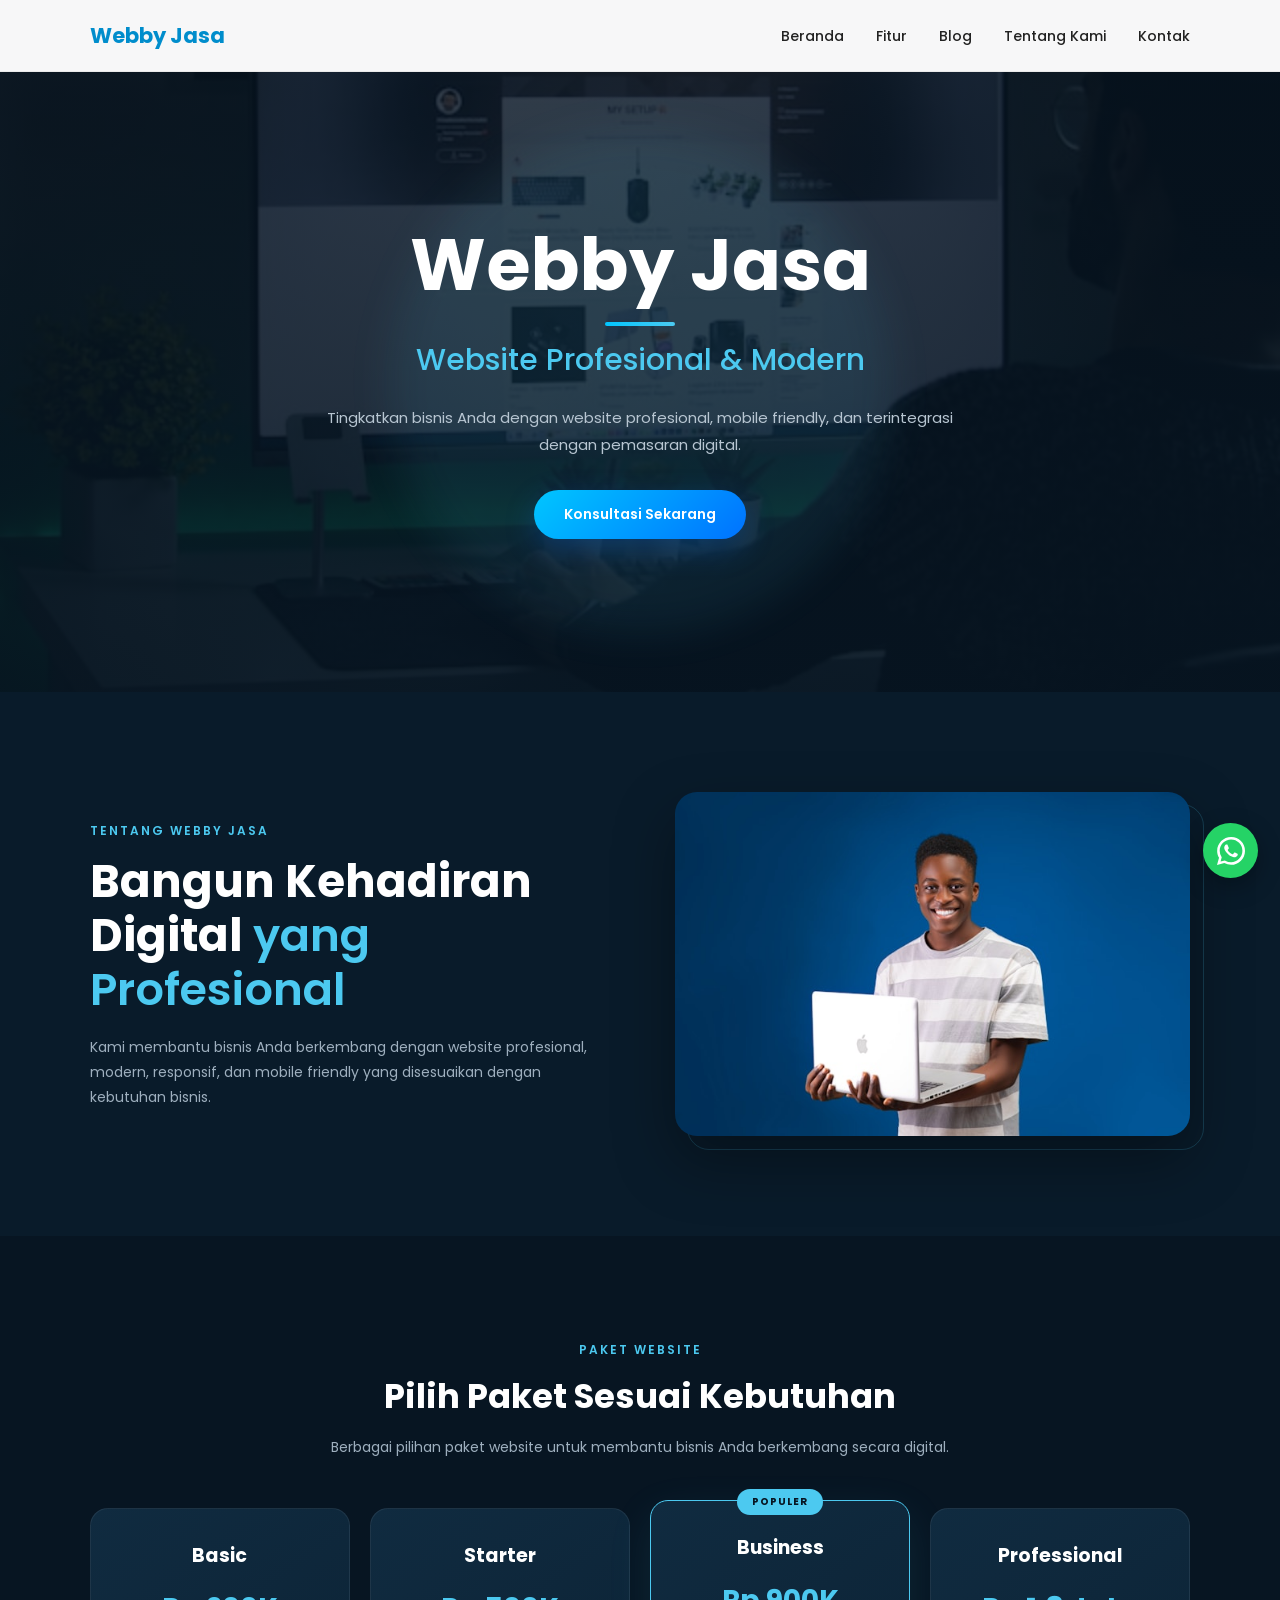
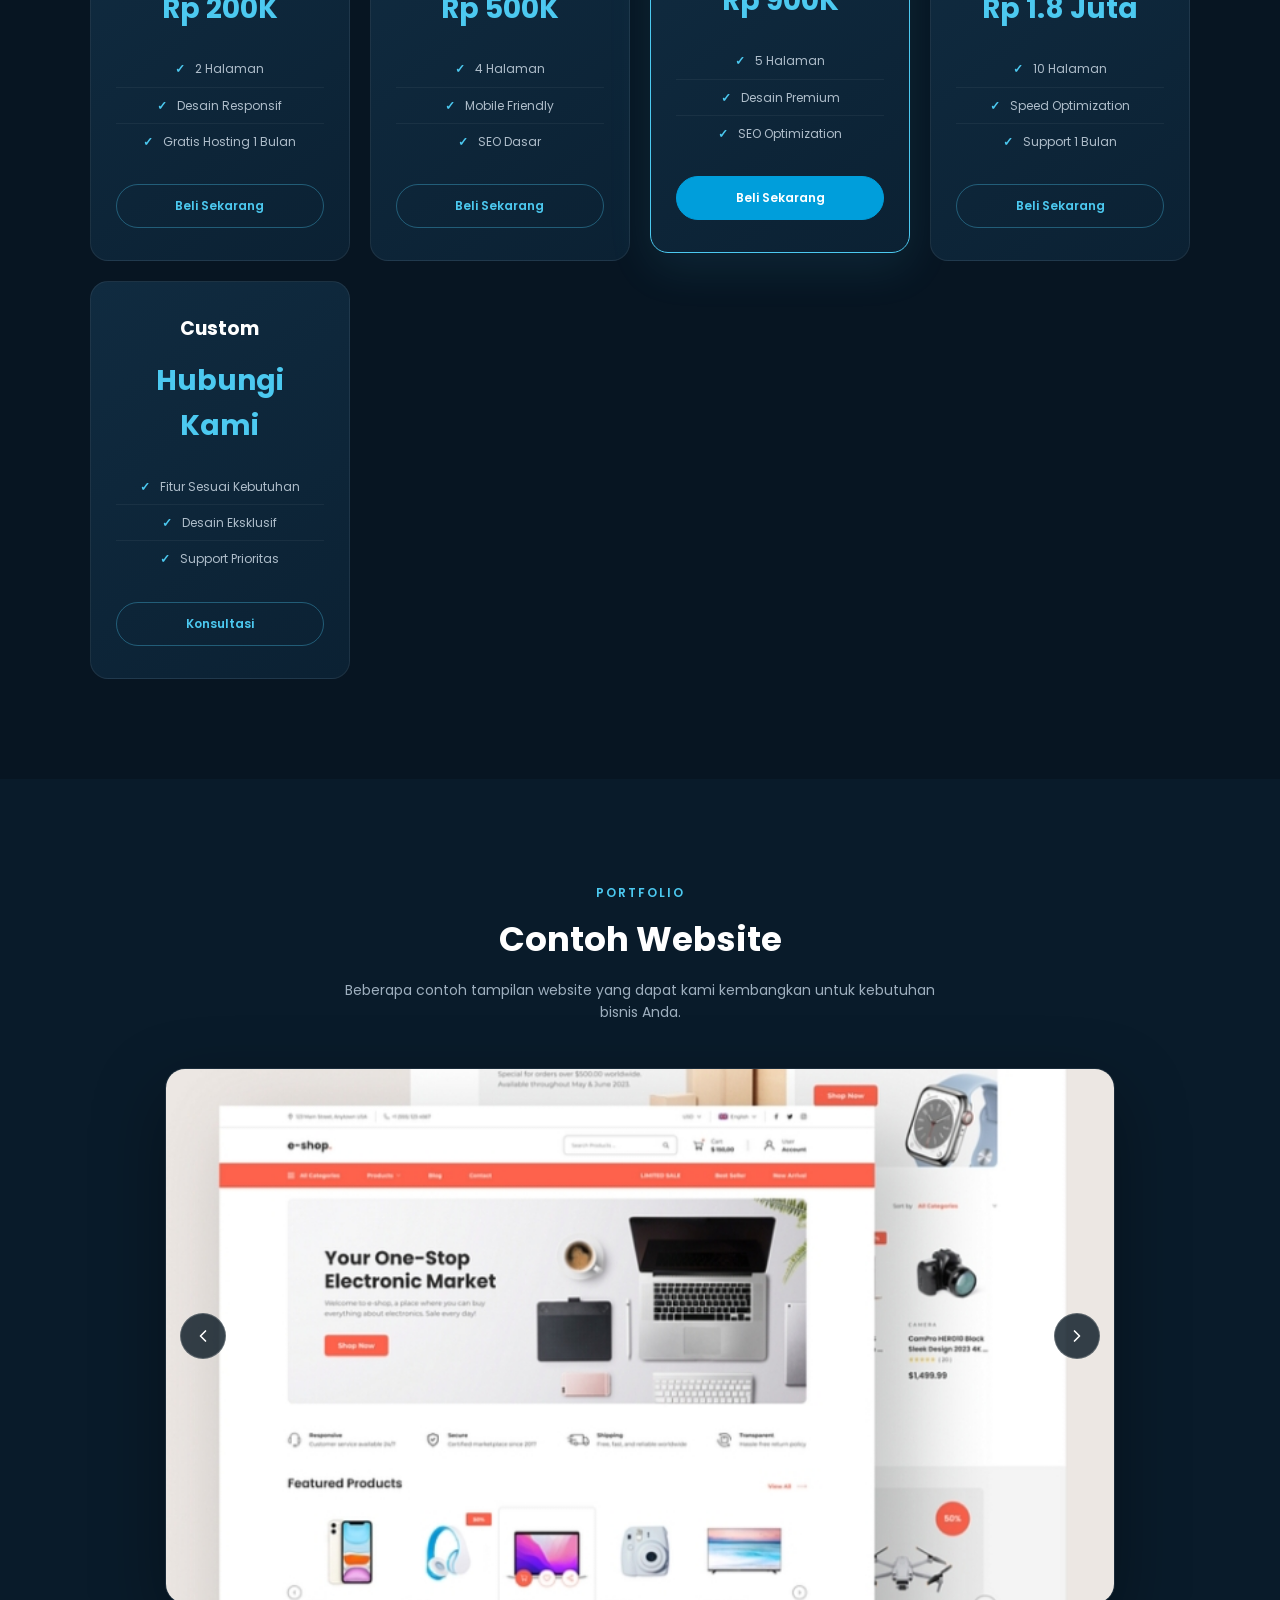
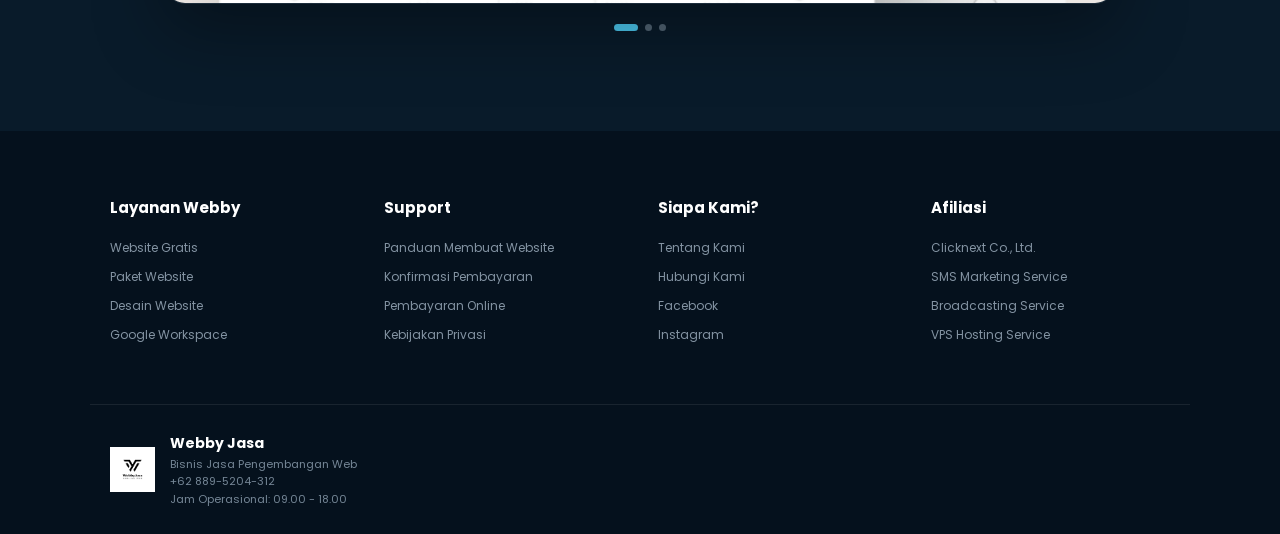
<file: index.html>
<!DOCTYPE html>
<html lang="id">
<head>
  <meta charset="UTF-8">
  <meta name="viewport" content="width=device-width, initial-scale=1.0">

  <title>Webby Jasa | Website Profesional & Modern</title>

  <link href="https://fonts.googleapis.com/css2?family=Poppins:wght@300;400;500;600;700&display=swap" rel="stylesheet">

  <style>

    /* =========================
       RESET
    ========================= */

    * {
      margin: 0;
      padding: 0;
      box-sizing: border-box;
    }

    html {
      scroll-behavior: smooth;
    }

    body {
      font-family: 'Poppins', sans-serif;
      background: #071522;
      color: #ffffff;
      line-height: 1.6;
    }

    a {
      text-decoration: none;
    }

    img {
      max-width: 100%;
    }


    /* =========================
       NAVBAR
    ========================= */

    nav {
      width: 100%;
      height: 72px;
      padding: 0 7%;

      display: flex;
      align-items: center;
      justify-content: space-between;

      background: rgba(255, 255, 255, 0.97);

      position: sticky;
      top: 0;
      z-index: 1000;

      border-bottom: 1px solid #eaeaea;
    }

    .logo {
      font-size: 21px;
      font-weight: 700;
      color: #008dcc;
    }

    .nav-links {
      display: flex;
      list-style: none;
      gap: 32px;
    }

    .nav-links a {
      color: #222;
      font-size: 14px;
      font-weight: 500;
      transition: 0.3s;
    }

    .nav-links a:hover {
      color: #009edb;
    }

    .menu-toggle {
      display: none;
      width: 40px;
      height: 40px;

      align-items: center;
      justify-content: center;

      cursor: pointer;
      color: #111;
    }

    .menu-toggle svg {
      width: 25px;
      height: 25px;
      stroke: currentColor;
      fill: none;
      stroke-width: 2;
      stroke-linecap: round;
    }


    /* =========================
       HERO
    ========================= */

    .hero {
      min-height: 620px;

      display: flex;
      flex-direction: column;
      justify-content: center;
      align-items: center;

      text-align: center;

      padding: 100px 20px;

      background:
        linear-gradient(
          rgba(7, 21, 34, 0.82),
          rgba(7, 21, 34, 0.92)
        ),
        url('halaman.jpg');

      background-size: cover;
      background-position: center;
      background-repeat: no-repeat;

      position: relative;
      overflow: hidden;
    }

    .hero::before {
      content: "";

      position: absolute;
      width: 500px;
      height: 500px;

      background: rgba(76, 201, 240, 0.08);

      border-radius: 50%;

      filter: blur(20px);
    }

    .hero h1 {
      position: relative;

      font-size: clamp(42px, 6vw, 72px);
      line-height: 1.1;

      color: #ffffff;

      margin-bottom: 10px;
    }

    .hero h1::after {
      content: "";
      display: block;

      width: 70px;
      height: 4px;

      margin: 18px auto 0;

      border-radius: 10px;

      background: linear-gradient(
        90deg,
        #00c6ff,
        #4cc9f0
      );
    }

    .hero h2 {
      position: relative;

      font-size: clamp(20px, 3vw, 30px);
      font-weight: 500;

      color: #4cc9f0;

      margin-bottom: 20px;
    }

    .hero p {
      position: relative;

      max-width: 650px;

      color: #b8c6d2;

      font-size: 15px;

      line-height: 1.8;
    }

    .cta {
      position: relative;
      margin-top: 32px;
    }

    .cta a {
      display: inline-flex;
    }

    .cta button {
      border: none;

      padding: 14px 30px;

      border-radius: 30px;

      background: linear-gradient(
        135deg,
        #00c6ff,
        #0072ff
      );

      color: #ffffff;

      font-family: 'Poppins', sans-serif;

      font-size: 14px;
      font-weight: 600;

      cursor: pointer;

      transition: 0.3s;

      box-shadow:
        0 10px 30px rgba(0, 114, 255, 0.25);
    }

    .cta button:hover {
      transform: translateY(-3px);

      box-shadow:
        0 15px 35px rgba(0, 114, 255, 0.35);
    }


    /* =========================
       WELCOME
    ========================= */

    .welcome {
      padding: 100px 7%;

      display: grid;

      grid-template-columns: 1fr 1fr;

      align-items: center;

      gap: 70px;

      background: #091b2a;
    }

    .welcome-text span {
      color: #4cc9f0;

      font-size: 12px;

      font-weight: 600;

      letter-spacing: 2px;

      text-transform: uppercase;
    }

    .welcome-text h1 {
      font-size: clamp(32px, 4vw, 45px);

      line-height: 1.2;

      margin: 12px 0 18px;
    }

    .welcome-text h1 span {
      color: #4cc9f0;

      font-size: inherit;

      letter-spacing: 0;

      text-transform: none;
    }

    .welcome-text p {
      max-width: 520px;

      color: #9eafbe;

      font-size: 14px;

      line-height: 1.8;
    }

    .welcome-image {
      position: relative;
    }

    .welcome-image::before {
      content: "";

      position: absolute;

      width: 100%;
      height: 100%;

      border: 1px solid rgba(76, 201, 240, 0.2);

      border-radius: 22px;

      transform: translate(12px, 12px);

      z-index: 0;
    }

    .welcome-image img {
      position: relative;

      width: 100%;
      max-width: 520px;

      display: block;

      margin: auto;

      border-radius: 22px;

      box-shadow:
        0 25px 60px rgba(0, 0, 0, 0.35);

      z-index: 1;
    }


    /* =========================
       PRICING
    ========================= */

    .pricing {
      padding: 100px 7%;

      background: #071522;

      text-align: center;
    }

    .pricing-header {
      max-width: 650px;

      margin: 0 auto 50px;
    }

    .pricing-header span {
      color: #4cc9f0;

      font-size: 12px;

      font-weight: 600;

      letter-spacing: 2px;

      text-transform: uppercase;
    }

    .pricing-header h2 {
      font-size: 34px;

      margin-top: 8px;
    }

    .pricing-header p {
      color: #9eafbe;

      font-size: 14px;

      margin-top: 12px;
    }

    .price-container {
      max-width: 1200px;

      margin: auto;

      display: grid;

      grid-template-columns:
        repeat(auto-fit, minmax(210px, 1fr));

      gap: 20px;

      align-items: stretch;
    }

    .price-card {
      position: relative;

      padding: 32px 25px;

      background:
        linear-gradient(
          145deg,
          #102b40,
          #0b2133
        );

      border: 1px solid rgba(255,255,255,0.07);

      border-radius: 18px;

      transition: 0.35s;

      display: flex;
      flex-direction: column;
    }

    .price-card:hover {
      transform: translateY(-8px);

      border-color:
        rgba(76, 201, 240, 0.4);

      box-shadow:
        0 20px 45px rgba(0,0,0,0.25);
    }

    .price-card h3 {
      font-size: 19px;

      color: #ffffff;
    }

    .price {
      font-size: 28px;

      font-weight: 700;

      color: #4cc9f0;

      margin: 15px 0 20px;
    }

    .price-card ul {
      list-style: none;

      margin-bottom: 25px;

      flex: 1;
    }

    .price-card li {
      color: #aebdca;

      font-size: 12px;

      padding: 8px 0;

      border-bottom:
        1px solid rgba(255,255,255,0.05);
    }

    .price-card li:last-child {
      border-bottom: none;
    }

    .price-card li::before {
      content: "✓";

      color: #4cc9f0;

      font-weight: 700;

      margin-right: 7px;
    }

    .price-card a {
      display: block;
    }

    .price-card button {
      width: 100%;

      padding: 12px 20px;

      border: 1px solid
        rgba(76, 201, 240, 0.35);

      border-radius: 30px;

      background: transparent;

      color: #4cc9f0;

      font-family: 'Poppins', sans-serif;

      font-size: 12px;

      font-weight: 600;

      cursor: pointer;

      transition: 0.3s;
    }

    .price-card button:hover {
      background: #009edb;

      color: #ffffff;

      border-color: #009edb;
    }

    .popular {
      border-color: #4cc9f0;

      box-shadow:
        0 15px 45px rgba(76, 201, 240, 0.1);

      transform: translateY(-8px);
    }

    .popular:hover {
      transform: translateY(-13px);
    }

    .popular::before {
      content: "POPULER";

      position: absolute;

      top: -12px;
      left: 50%;

      transform: translateX(-50%);

      padding: 5px 15px;

      border-radius: 20px;

      background: #4cc9f0;

      color: #071522;

      font-size: 10px;

      font-weight: 700;

      letter-spacing: 1px;
    }

    .popular button {
      background: #009edb;

      border-color: #009edb;

      color: #ffffff;
    }


    /* =========================
       PORTFOLIO
    ========================= */

    .portfolio {
      padding: 100px 7%;

      background: #091b2a;

      text-align: center;
    }

    .portfolio-header {
      margin-bottom: 45px;
    }

    .portfolio-header span {
      color: #4cc9f0;

      font-size: 12px;

      font-weight: 600;

      letter-spacing: 2px;

      text-transform: uppercase;
    }

    .portfolio-header h2 {
      font-size: 34px;

      margin-top: 8px;
    }

    .portfolio-header p {
      max-width: 600px;

      margin: 12px auto 0;

      color: #9eafbe;

      font-size: 14px;
    }

    .slider-wrapper {
      max-width: 950px;

      margin: auto;

      position: relative;
    }

    .slider {
      width: 100%;

      overflow: hidden;

      border-radius: 20px;

      border: 1px solid
        rgba(255,255,255,0.08);

      box-shadow:
        0 25px 70px rgba(0,0,0,0.35);
    }

    .slides {
      display: flex;

      transition:
        transform 0.6s
        cubic-bezier(.77,0,.18,1);
    }

    .slide {
      min-width: 100%;

      flex-shrink: 0;
    }

    .slide img {
      width: 100%;

      aspect-ratio: 16 / 9;

      object-fit: cover;

      display: block;
    }

    .slider-btn {
      position: absolute;

      top: 50%;

      transform: translateY(-50%);

      width: 46px;
      height: 46px;

      display: flex;

      align-items: center;
      justify-content: center;

      border: 1px solid
        rgba(255,255,255,0.2);

      border-radius: 50%;

      background:
        rgba(5,20,32,0.8);

      color: #ffffff;

      cursor: pointer;

      z-index: 5;

      transition: 0.3s;
    }

    .slider-btn:hover {
      background: #009edb;

      border-color: #009edb;
    }

    .slider-btn svg {
      width: 20px;
      height: 20px;

      fill: none;

      stroke: currentColor;

      stroke-width: 2;

      stroke-linecap: round;

      stroke-linejoin: round;
    }

    .slider-btn.prev {
      left: 15px;
    }

    .slider-btn.next {
      right: 15px;
    }

    .slider-dots {
      display: flex;

      justify-content: center;

      gap: 7px;

      margin-top: 20px;
    }

    .slider-dots span {
      width: 7px;
      height: 7px;

      border-radius: 50%;

      background: #526575;

      cursor: pointer;

      transition: 0.3s;
    }

    .slider-dots span.active {
      width: 24px;

      border-radius: 10px;

      background: #4cc9f0;
    }


    /* =========================
       FOOTER
    ========================= */

    .footer {
      background: #05111d;

      padding-top: 65px;
    }

    .footer-container {
      max-width: 1100px;

      margin: auto;

      padding: 0 20px;

      display: grid;

      grid-template-columns:
        repeat(4, 1fr);

      gap: 35px;
    }

    .footer-col h3 {
      font-size: 15px;

      margin-bottom: 18px;
    }

    .footer-col a {
      display: block;

      color: #8393a2;

      font-size: 12px;

      margin-bottom: 10px;

      transition: 0.3s;
    }

    .footer-col a:hover {
      color: #4cc9f0;

      padding-left: 4px;
    }

    .footer-bottom {
      max-width: 1100px;

      margin: 50px auto 0;

      padding: 25px 20px;

      border-top:
        1px solid rgba(255,255,255,0.08);
    }

    .footer-brand {
      display: flex;

      align-items: center;

      gap: 15px;
    }

    .footer-brand img {
      width: 45px;
    }

    .footer-brand strong {
      font-size: 14px;
    }

    .footer-brand p {
      color: #758696;

      font-size: 11px;
    }


    /* =========================
       WHATSAPP
    ========================= */

    .whatsapp {
      position: fixed;

      right: 22px;
      bottom: 22px;

      width: 55px;
      height: 55px;

      display: flex;

      align-items: center;
      justify-content: center;

      background: #25d366;

      border-radius: 50%;

      box-shadow:
        0 8px 25px rgba(0,0,0,0.3);

      z-index: 999;

      transition: 0.3s;
    }

    .whatsapp:hover {
      transform: translateY(-4px);
    }

    .whatsapp svg {
      width: 28px;
      height: 28px;
    }


    /* =========================
/* =========================
   RESPONSIVE TABLET
========================= */

@media (max-width: 900px) {

  .welcome {
    grid-template-columns: 1fr;
    gap: 50px;
    text-align: center;
  }

  .welcome-text p {
    margin: 0 auto;
  }

  .welcome-image img {
    max-width: 600px;
  }

  .price-container {
    grid-template-columns: repeat(2, 1fr);
  }

  .popular {
    transform: none;
  }

  .popular:hover {
    transform: translateY(-8px);
  }

  .footer-container {
    grid-template-columns: repeat(2, 1fr);
  }

}


/* =========================
   RESPONSIVE MOBILE
========================= */

@media (max-width: 700px) {

  /* NAVBAR */

  nav {
    height: 65px;
    padding: 0 20px;
  }

  .logo {
    font-size: 19px;
  }

  .menu-toggle {
    display: flex;
  }

  .nav-links {
    position: absolute;

    top: 65px;
    left: 0;

    width: 100%;

    display: none;

    flex-direction: column;

    gap: 0;

    padding: 8px 0;

    background: #ffffff;

    box-shadow:
      0 10px 25px rgba(0,0,0,0.10);

    border-top: 1px solid #eeeeee;
  }

  .nav-links.active {
    display: flex;
  }

  .nav-links li {
    width: 100%;

    text-align: center;

    padding: 14px 0;
  }

  .nav-links a {
    font-size: 14px;
  }


  /* HERO */

  .hero {
    min-height: 520px;

    padding: 75px 20px;

    background-position: center;
  }

  .hero h1 {
    font-size: 40px;

    line-height: 1.1;
  }

  .hero h1::after {
    width: 55px;

    height: 3px;

    margin-top: 15px;
  }

  .hero h2 {
    font-size: 20px;

    line-height: 1.4;

    margin-top: 5px;

    margin-bottom: 18px;
  }

  .hero p {
    max-width: 450px;

    font-size: 13px;

    line-height: 1.8;
  }

  .cta {
    margin-top: 25px;
  }

  .cta button {
    padding: 13px 25px;

    font-size: 13px;
  }


  /* WELCOME */

  .welcome {
    padding: 70px 20px;

    grid-template-columns: 1fr;

    gap: 40px;

    text-align: center;
  }

  .welcome-text span {
    font-size: 11px;
  }

  .welcome-text h1 {
    font-size: 30px;

    line-height: 1.25;

    margin: 10px 0 15px;
  }

  .welcome-text p {
    max-width: 450px;

    font-size: 13px;

    line-height: 1.8;
  }

  .welcome-image {
    width: 100%;
  }

  .welcome-image::before {
    transform: translate(7px, 7px);

    border-radius: 17px;
  }

  .welcome-image img {
    width: 100%;

    max-width: 420px;

    border-radius: 17px;
  }


  /* PRICING */

  .pricing {
    padding: 70px 20px;
  }

  .pricing-header {
    margin-bottom: 40px;
  }

  .pricing-header span {
    font-size: 11px;
  }

  .pricing-header h2 {
    font-size: 27px;

    line-height: 1.3;
  }

  .pricing-header p {
    font-size: 13px;

    line-height: 1.7;
  }

  .price-container {
    grid-template-columns: 1fr;

    width: 100%;

    max-width: 390px;

    margin: auto;

    gap: 18px;
  }

  .price-card {
    width: 100%;

    padding: 28px 22px;

    border-radius: 16px;
  }

  .price-card h3 {
    font-size: 18px;
  }

  .price {
    font-size: 26px;

    margin: 13px 0 18px;
  }

  .price-card li {
    font-size: 12px;

    padding: 7px 0;
  }

  .price-card button {
    padding: 12px 20px;

    font-size: 12px;
  }

  .popular {
    transform: none;

    margin-top: 8px;

    margin-bottom: 8px;
  }

  .popular:hover {
    transform: translateY(-6px);
  }


  /* PORTFOLIO */

  .portfolio {
    padding: 70px 15px;
  }

  .portfolio-header {
    padding: 0 5px;

    margin-bottom: 30px;
  }

  .portfolio-header span {
    font-size: 11px;
  }

  .portfolio-header h2 {
    font-size: 28px;

    line-height: 1.3;
  }

  .portfolio-header p {
    font-size: 13px;

    line-height: 1.7;
  }

  .slider-wrapper {
    width: 100%;

    max-width: 100%;

    margin: auto;
  }

  .slider {
    width: 100%;

    border-radius: 15px;
  }

  .slide img {
    width: 100%;

    aspect-ratio: 16 / 10;

    object-fit: cover;

    border-radius: 0;
  }

  .slider-btn {
    width: 38px;
    height: 38px;
  }

  .slider-btn svg {
    width: 17px;
    height: 17px;
  }

  .slider-btn.prev {
    left: 9px;
  }

  .slider-btn.next {
    right: 9px;
  }

  .slider-dots {
    margin-top: 15px;
  }


  /* FOOTER */

  .footer {
    padding-top: 50px;
  }

  .footer-container {
    grid-template-columns: 1fr;

    gap: 35px;

    text-align: center;
  }

  .footer-col h3 {
    font-size: 15px;

    margin-bottom: 14px;
  }

  .footer-col a {
    font-size: 12px;

    margin-bottom: 9px;
  }

  .footer-col a:hover {
    padding-left: 0;
  }

  .footer-bottom {
    margin-top: 35px;

    padding: 25px 20px;
  }

  .footer-brand {
    justify-content: center;

    text-align: center;
  }

  .footer-brand img {
    display: none;
  }


  /* WHATSAPP */

  .whatsapp {
    width: 50px;
    height: 50px;

    right: 15px;
    bottom: 15px;
  }

  .whatsapp svg {
    width: 25px;
    height: 25px;
  }

}


/* =========================
   EXTRA SMALL MOBILE
========================= */

@media (max-width: 400px) {

  .hero {
    min-height: 500px;

    padding: 65px 18px;
  }

  .hero h1 {
    font-size: 35px;
  }

  .hero h2 {
    font-size: 18px;
  }

  .hero p {
    font-size: 12px;
  }

  .cta button {
    padding: 12px 22px;

    font-size: 12px;
  }


  .welcome {
    padding: 60px 18px;
  }

  .welcome-text h1 {
    font-size: 27px;
  }

  .welcome-text p {
    font-size: 12px;
  }


  .pricing {
    padding: 60px 15px;
  }

  .pricing-header h2 {
    font-size: 25px;
  }


  .portfolio {
    padding: 60px 10px;
  }

  .portfolio-header h2 {
    font-size: 25px;
  }

  .portfolio-header p {
    font-size: 12px;
  }


  .slider-btn {
    width: 34px;
    height: 34px;
  }

  .slider-btn.prev {
    left: 7px;
  }

  .slider-btn.next {
    right: 7px;
  }


  .price-card {
    padding: 25px 18px;
  }

}

  </style>
</head>

<body>


  <!-- =========================
       NAVBAR
  ========================= -->

  <nav>

    <div class="logo">
      Webby Jasa
    </div>

    <ul class="nav-links" id="navLinks">

      <li>
        <a href="index.html">
          Beranda
        </a>
      </li>

      <li>
        <a href="fitur.html">
          Fitur
        </a>
      </li>

      <li>
        <a href="Blog.html">
          Blog
        </a>
      </li>

      <li>
        <a href="About.html">
          Tentang Kami
        </a>
      </li>

      <li>
        <a href="kontak.html">
          Kontak
        </a>
      </li>

    </ul>

    <div class="menu-toggle" id="menuToggle">

      <svg viewBox="0 0 24 24">

        <path d="M4 6h16"/>
        <path d="M4 12h16"/>
        <path d="M4 18h16"/>

      </svg>

    </div>

  </nav>


  <!-- =========================
       HERO
  ========================= -->

  <section class="hero">

    <h1>
      Webby Jasa
    </h1>

    <h2>
      Website Profesional & Modern
    </h2>

    <p>
      Tingkatkan bisnis Anda dengan website profesional,
      mobile friendly, dan terintegrasi dengan pemasaran digital.
    </p>

    <div class="cta">

      <a
        href="https://wa.me/628895204312"
        target="_blank"
      >

        <button>
          Konsultasi Sekarang
        </button>

      </a>

    </div>

  </section>


  <!-- =========================
       WELCOME
  ========================= -->

  <section class="welcome">

    <div class="welcome-text">

      <span>Tentang Webby Jasa</span>

      <h1>
        Bangun Kehadiran Digital
        <span>yang Profesional</span>
      </h1>

      <p>
        Kami membantu bisnis Anda berkembang dengan
        website profesional, modern, responsif, dan
        mobile friendly yang disesuaikan dengan
        kebutuhan bisnis.
      </p>

    </div>


    <div class="welcome-image">

      <img
        src="foto.jpg"
        alt="Website Webby Jasa"
      >

    </div>

  </section>


  <!-- =========================
       PRICING
  ========================= -->

  <section class="pricing">

    <div class="pricing-header">

      <span>Paket Website</span>

      <h2>
        Pilih Paket Sesuai Kebutuhan
      </h2>

      <p>
        Berbagai pilihan paket website untuk
        membantu bisnis Anda berkembang secara digital.
      </p>

    </div>


    <div class="price-container">


      <div class="price-card">

        <h3>
          Basic
        </h3>

        <p class="price">
          Rp 200K
        </p>

        <ul>

          <li>
            2 Halaman
          </li>

          <li>
            Desain Responsif
          </li>

          <li>
            Gratis Hosting 1 Bulan
          </li>

        </ul>

        <a href="payment.html" target="_blank">

          <button>
            Beli Sekarang
          </button>

        </a>

      </div>


      <div class="price-card">

        <h3>
          Starter
        </h3>

        <p class="price">
          Rp 500K
        </p>

        <ul>

          <li>
            4 Halaman
          </li>

          <li>
            Mobile Friendly
          </li>

          <li>
            SEO Dasar
          </li>

        </ul>

        <a href="payment.html" target="_blank">

          <button>
            Beli Sekarang
          </button>

        </a>

      </div>


      <div class="price-card popular">

        <h3>
          Business
        </h3>

        <p class="price">
          Rp 900K
        </p>

        <ul>

          <li>
            5 Halaman
          </li>

          <li>
            Desain Premium
          </li>

          <li>
            SEO Optimization
          </li>

        </ul>

        <a href="payment.html" target="_blank">

          <button>
            Beli Sekarang
          </button>

        </a>

      </div>


      <div class="price-card">

        <h3>
          Professional
        </h3>

        <p class="price">
          Rp 1.8 Juta
        </p>

        <ul>

          <li>
            10 Halaman
          </li>

          <li>
            Speed Optimization
          </li>

          <li>
            Support 1 Bulan
          </li>

        </ul>

        <a href="payment.html" target="_blank">

          <button>
            Beli Sekarang
          </button>

        </a>

      </div>


      <div class="price-card">

        <h3>
          Custom
        </h3>

        <p class="price">
          Hubungi Kami
        </p>

        <ul>

          <li>
            Fitur Sesuai Kebutuhan
          </li>

          <li>
            Desain Eksklusif
          </li>

          <li>
            Support Prioritas
          </li>

        </ul>

        <a
          href="https://wa.me/628895204312"
          target="_blank"
        >

          <button>
            Konsultasi
          </button>

        </a>

      </div>


    </div>

  </section>


  <!-- =========================
       PORTFOLIO
  ========================= -->

  <section class="portfolio">

    <div class="portfolio-header">

      <span>Portfolio</span>

      <h2>
        Contoh Website
      </h2>

      <p>
        Beberapa contoh tampilan website yang
        dapat kami kembangkan untuk kebutuhan bisnis Anda.
      </p>

    </div>


    <div class="slider-wrapper">

      <button
        class="slider-btn prev"
        onclick="geserSlide(-1)"
        aria-label="Website sebelumnya"
      >

        <svg viewBox="0 0 24 24">

          <path d="M15 18l-6-6 6-6"/>

        </svg>

      </button>


      <div class="slider">

        <div class="slides">

          <div class="slide">

            <img
              src="profile.jpg"
              alt="Contoh Website 1"
            >

          </div>


          <div class="slide">

            <img
              src="gambar.jpg"
              alt="Contoh Website 2"
            >

          </div>


          <div class="slide">

            <img
              src="logo.jpg"
              alt="Contoh Website 3"
            >

          </div>

        </div>

      </div>


      <button
        class="slider-btn next"
        onclick="geserSlide(1)"
        aria-label="Website berikutnya"
      >

        <svg viewBox="0 0 24 24">

          <path d="M9 18l6-6-6-6"/>

        </svg>

      </button>

    </div>


    <div class="slider-dots"></div>

  </section>


  <!-- =========================
       FOOTER
  ========================= -->

  <footer class="footer">

    <div class="footer-container">


      <div class="footer-col">

        <h3>
          Layanan Webby
        </h3>

        <a href="#">
          Website Gratis
        </a>

        <a href="#">
          Paket Website
        </a>

        <a href="#">
          Desain Website
        </a>

        <a href="#">
          Google Workspace
        </a>

      </div>


      <div class="footer-col">

        <h3>
          Support
        </h3>

        <a href="#">
          Panduan Membuat Website
        </a>

        <a href="#">
          Konfirmasi Pembayaran
        </a>

        <a href="#">
          Pembayaran Online
        </a>

        <a href="#">
          Kebijakan Privasi
        </a>

      </div>


      <div class="footer-col">

        <h3>
          Siapa Kami?
        </h3>

        <a href="About.html">
          Tentang Kami
        </a>

        <a href="kontak.html">
          Hubungi Kami
        </a>

        <a href="#">
          Facebook
        </a>

        <a href="#">
          Instagram
        </a>

      </div>


      <div class="footer-col">

        <h3>
          Afiliasi
        </h3>

        <a href="#">
          Clicknext Co., Ltd.
        </a>

        <a href="#">
          SMS Marketing Service
        </a>

        <a href="#">
          Broadcasting Service
        </a>

        <a href="#">
          VPS Hosting Service
        </a>

      </div>


    </div>


    <div class="footer-bottom">

      <div class="footer-brand">

        <img
          src="logo.webp"
          alt="Logo Webby Jasa"
        >

        <div>

          <strong>
            Webby Jasa
          </strong>

          <p>
            Bisnis Jasa Pengembangan Web
          </p>

          <p>
            +62 889-5204-312
          </p>

          <p>
            Jam Operasional: 09.00 - 18.00
          </p>

        </div>

      </div>

    </div>

  </footer>


  <!-- =========================
       WHATSAPP
  ========================= -->

  <a
    class="whatsapp"
    href="https://wa.me/628895204312"
    target="_blank"
    aria-label="WhatsApp"
  >

    <svg viewBox="0 0 24 24">

      <path
        fill="white"
        d="M20.52 3.48A11.78 11.78 0 0012.06 0C5.49 0 .13 5.36.13 11.93c0 2.1.55 4.15 1.6 5.96L0 24l6.27-1.64a11.9 11.9 0 005.79 1.48h.01c6.57 0 11.93-5.36 11.93-11.93 0-3.19-1.24-6.19-3.48-8.43zM12.07 21.6a9.7 9.7 0 01-4.94-1.35l-.35-.21-3.72.97.99-3.63-.23-.37a9.67 9.67 0 01-1.49-5.15c0-5.35 4.36-9.71 9.72-9.71 2.6 0 5.05 1.01 6.89 2.85a9.66 9.66 0 012.84 6.86c0 5.36-4.36 9.74-9.71 9.74zm5.33-7.27c-.29-.14-1.72-.85-1.99-.95-.27-.1-.46-.14-.66.14-.19.29-.76.95-.93 1.14-.17.19-.34.21-.63.07-.29-.14-1.22-.45-2.32-1.44-.86-.77-1.44-1.72-1.61-2.01-.17-.29-.02-.44.13-.58.13-.13.29-.34.44-.51.14-.17.19-.29.29-.48.1-.19.05-.36-.02-.51-.07-.14-.66-1.6-.91-2.19-.24-.57-.49-.49-.66-.5h-.57c-.19 0-.5.07-.76.36-.26.29-1 1-1 2.43s1.02 2.82 1.16 3.01c.14.19 2 3.06 4.85 4.29.68.29 1.21.47 1.62.6.68.22 1.3.19 1.79.12.55-.08 1.72-.7 1.96-1.38.24-.68.24-1.26.17-1.38-.07-.13-.26-.2-.55-.34z"
      />

    </svg>

  </a>


  <!-- =========================
       JAVASCRIPT
  ========================= -->

  <script>

    /* MOBILE MENU */

    const toggle =
      document.getElementById("menuToggle");

    const nav =
      document.getElementById("navLinks");

    toggle.addEventListener("click", function () {

      nav.classList.toggle("active");

    });


    /* PORTFOLIO SLIDER */

    const slides =
      document.querySelectorAll(".slide");

    const slidesContainer =
      document.querySelector(".slides");

    const dotsContainer =
      document.querySelector(".slider-dots");

    let slideSekarang = 0;


    /* BUAT DOT */

    slides.forEach(function (_, index) {

      const dot =
        document.createElement("span");

      if (index === 0) {

        dot.classList.add("active");

      }

      dot.addEventListener("click", function () {

        slideSekarang = index;

        tampilkanSlide();

      });

      dotsContainer.appendChild(dot);

    });


    const dots =
      document.querySelectorAll(".slider-dots span");


    /* TAMPILKAN SLIDE */

    function tampilkanSlide() {

      slidesContainer.style.transform =
        `translateX(-${slideSekarang * 100}%)`;

      dots.forEach(function (dot) {

        dot.classList.remove("active");

      });

      dots[slideSekarang].classList.add("active");

    }


    /* TOMBOL NEXT / PREV */

    function geserSlide(arah) {

      slideSekarang += arah;

      if (slideSekarang >= slides.length) {

        slideSekarang = 0;

      }

      if (slideSekarang < 0) {

        slideSekarang =
          slides.length - 1;

      }

      tampilkanSlide();

    }


    /* AUTO SLIDER */

    setInterval(function () {

      geserSlide(1);

    }, 4000);

  </script>


</body>
</html>
</file>
